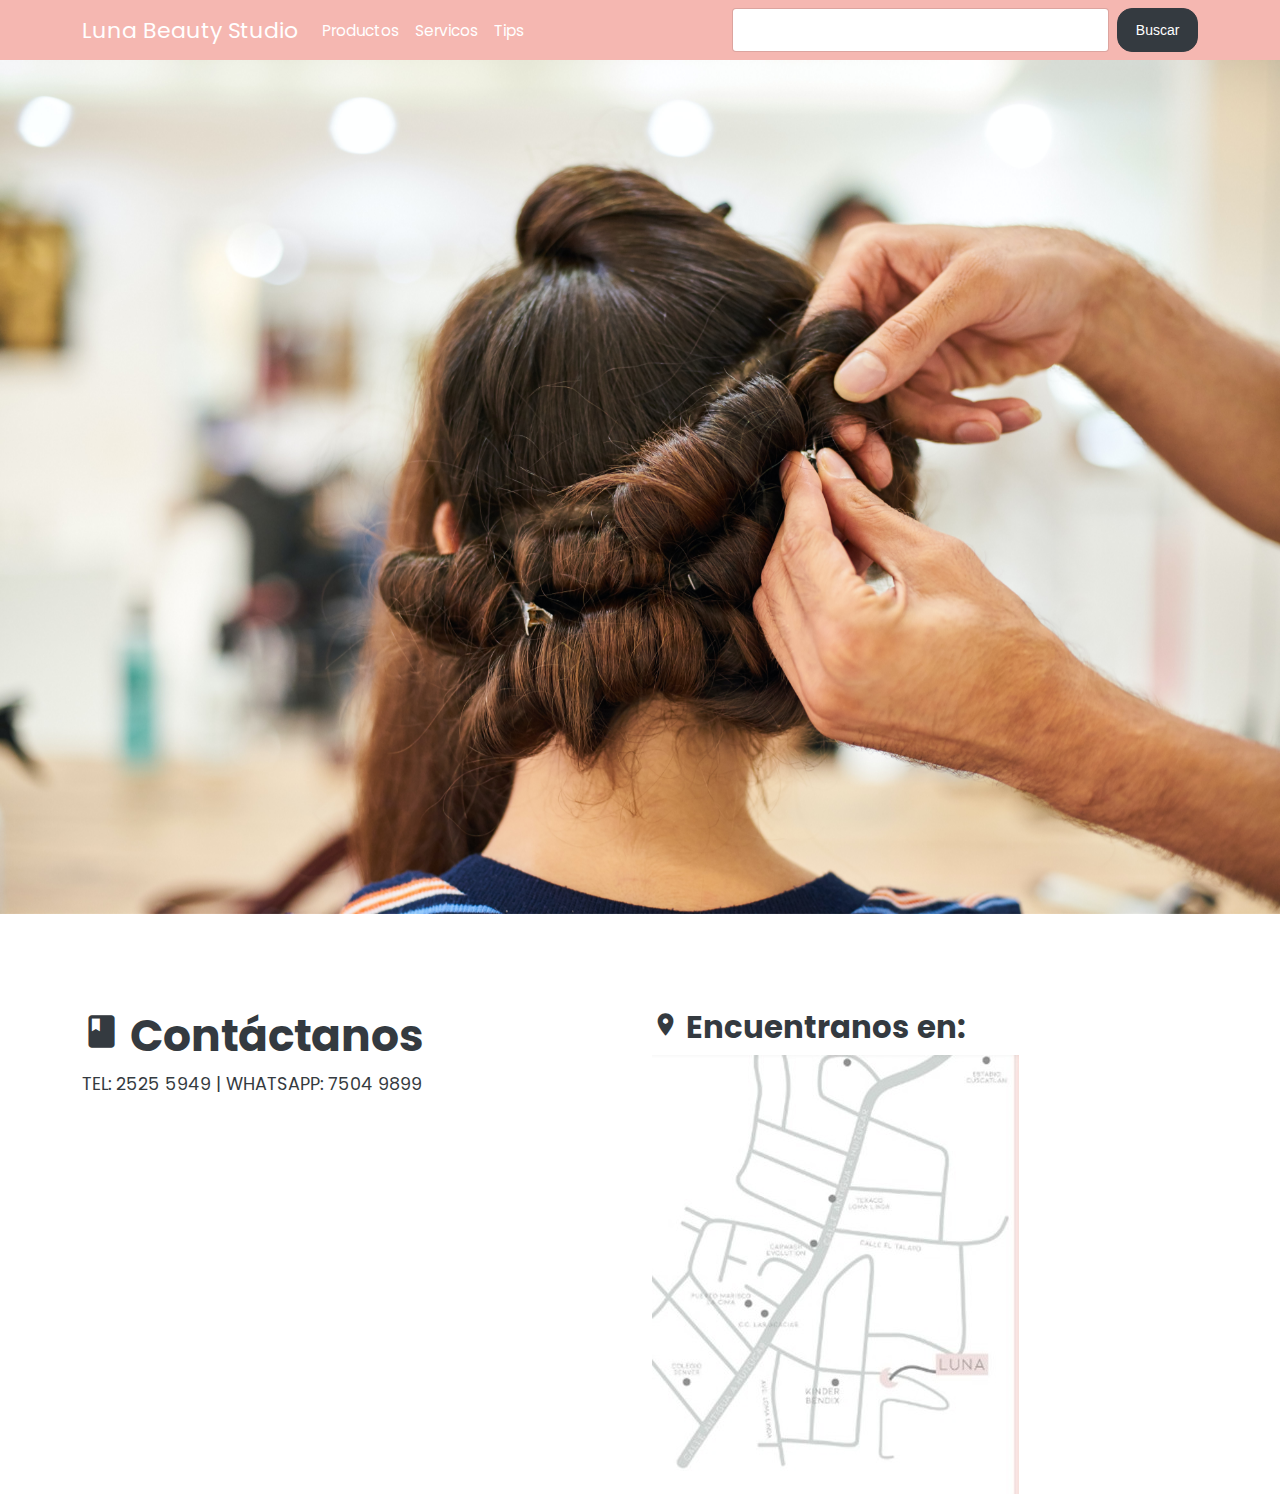
<file: index.html>
<!DOCTYPE html>
<html lang="en">
<head>
    <link rel="shortcut icon" href="./images/logo.jpeg" type="image/x-icon">
    <meta charset="UTF-8">
    <meta http-equiv="X-UA-Compatible" content="IE=edge">
    <meta name="viewport" content="width=device-width, initial-scale=1.0">
    <title>Luna Beauty Studio Blog</title>
    <link href="https://fonts.googleapis.com/icon?family=Material+Icons" rel="stylesheet">
    <link rel="stylesheet" href="./css/bootstrap.min.css">
    <link rel="stylesheet" href="./css/styles.css">
</head>
<body>
    <nav class="navbar navbar-expand-lg navbar-dark bg-pink" >
        <div class="container">
          <a class="navbar-brand" href="/">Luna Beauty Studio</a>
          <button class="navbar-toggler" type="button" data-bs-toggle="collapse" data-bs-target="#navbarColor01" aria-controls="navbarColor01" aria-expanded="false" aria-label="Toggle navigation">
            <span class="navbar-toggler-icon"></span>
          </button>
      
          <div class="collapse navbar-collapse" id="navbarColor01">
            <ul class="navbar-nav me-auto">
              <li class="nav-item">
                <a class="nav-link active" href="./pages/productos.html">
                  Productos
                </a>
              </li>
              <li class="nav-item">
                <a class="nav-link active" href="./pages/servicios.html">
                  Servicos
                </a>
              </li>
              <li class="nav-item">
                <a class="nav-link active" href="./pages/tips.html">
                  Tips
                </a>
              </li>
            </ul>
            <form class="d-flex">
              <input class="form-control me-sm-2" type="text" placeholder="">
              <button class="btn btn-dark my-2 my-sm-0" type="submit">Buscar</button>
            </form>
          </div>
        </div>
      </nav>
      <div id="carousel" class="carousel slide" data-ride="carousel">
        <div class="carousel-inner">
          <div class="carousel-item active">
            <img class="d-block w-100" src="./images/hair1.jpg" alt="First slide">
          </div>
        </div>
      </div>
      <div class="p-5"></div>
      <div class="container">
        <div class="row">
          <div class="col-6">
            <h1><i class="small material-icons">book</i> Contáctanos</h1>
            <p>TEL: 2525 5949 | WHATSAPP: ‭7504 9899‬</p>
          </div>
          <div class="col-6">
            <h3><i class="small material-icons">place</i> Encuentranos en:</h3>
            <img class="d-block" src="./images/ubicacion.jpeg" alt="mapa">
          </div>
        </div>
      </div>
</body>
</html>
</file>
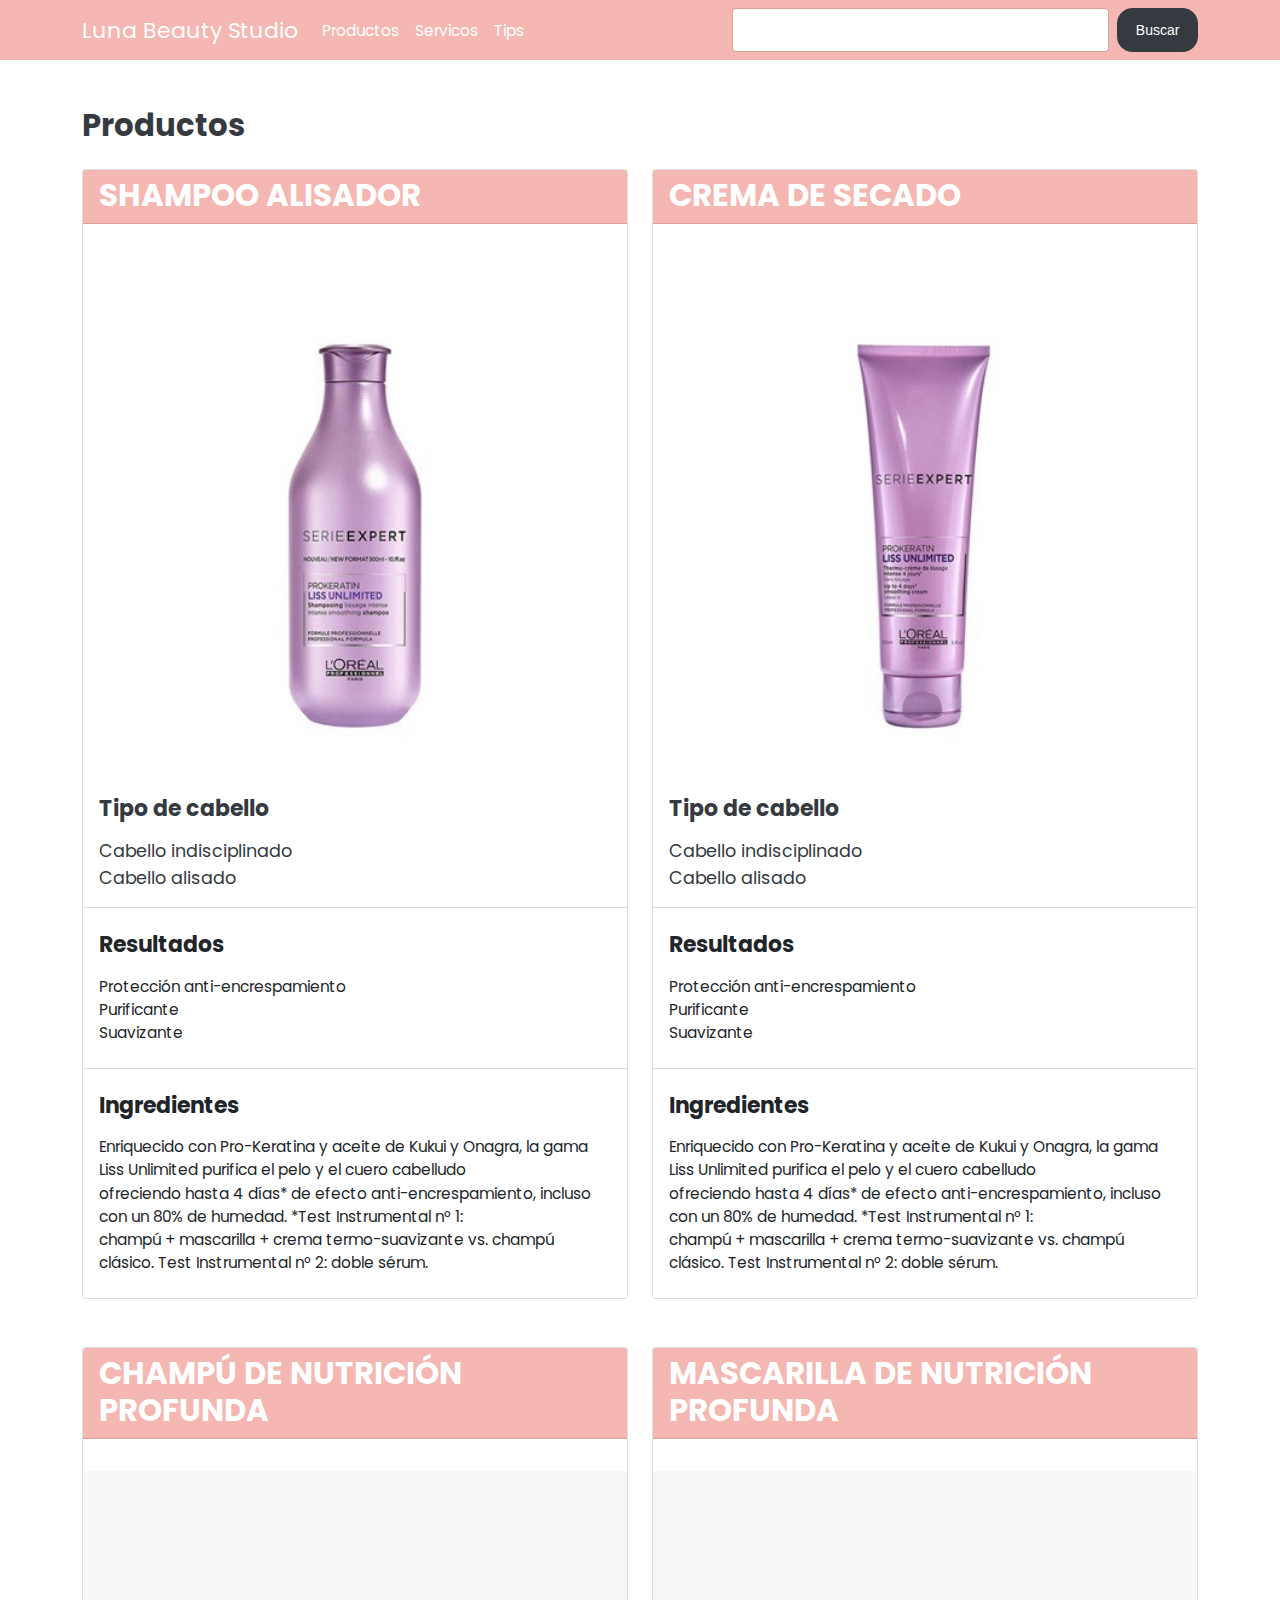
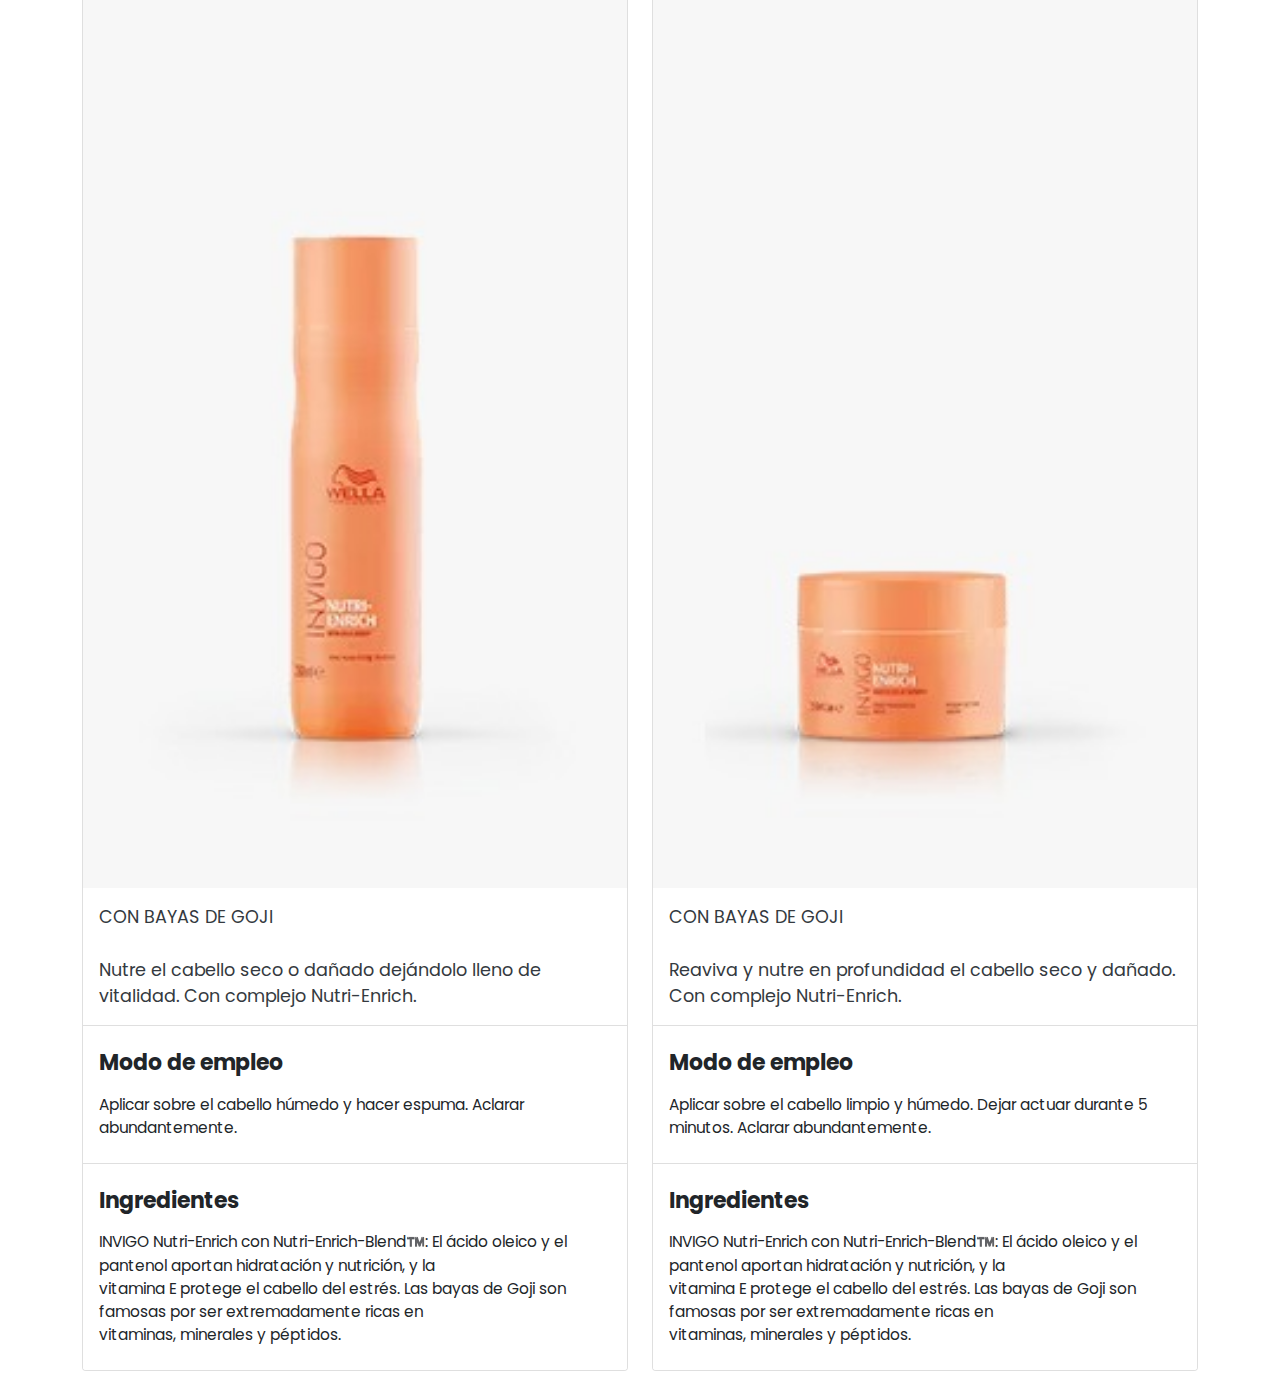
<file: pages/productos.html>
<!DOCTYPE html>
<html lang="en">
<head>
    <link rel="shortcut icon" href="../images/logo.jpeg" type="image/x-icon">
    <meta charset="UTF-8">
    <meta http-equiv="X-UA-Compatible" content="IE=edge">
    <meta name="viewport" content="width=device-width, initial-scale=1.0">
    <title>Luna Beauty Studio Blog</title>
    <link href="https://fonts.googleapis.com/icon?family=Material+Icons" rel="stylesheet">
    <link rel="stylesheet" href="../css/bootstrap.min.css">
    <link rel="stylesheet" href="../css/styles.css">
</head>
<body>
    <nav class="navbar navbar-expand-lg navbar-dark bg-pink" >
        <div class="container">
          <a class="navbar-brand" href="/">Luna Beauty Studio</a>
          <button class="navbar-toggler" type="button" data-bs-toggle="collapse" data-bs-target="#navbarColor01" aria-controls="navbarColor01" aria-expanded="false" aria-label="Toggle navigation">
            <span class="navbar-toggler-icon"></span>
          </button>
      
          <div class="collapse navbar-collapse" id="navbarColor01">
            <ul class="navbar-nav me-auto">
              <li class="nav-item">
                <a class="nav-link active" href="./productos.html">
                  Productos
                </a>
              </li>
              <li class="nav-item">
                <a class="nav-link active" href="./servicios.html">
                  Servicos
                </a>
              </li>
              <li class="nav-item">
                <a class="nav-link active" href="./tips.html">
                  Tips
                </a>
              </li>
            </ul>
            <form class="d-flex">
              <input class="form-control me-sm-2" type="text" placeholder="">
              <button class="btn btn-dark my-2 my-sm-0" type="submit">Buscar</button>
            </form>
          </div>
        </div>
      </nav>
      <div class="p-4"></div>
      <div class="container">
        <h3>Productos</h3>
        <div class="p-2"></div>
        <div class="row">
          <div class="col-6">
            <div class="card mb-3">
                <h3 class="text-white card-header bg-pink">SHAMPOO ALISADOR</h3>
                <div class="card-body">
                </div>
                <img class="w-100" src="../images/p1.jpeg" alt="Producto1">
                <div class="card-body">
                    <div class="mt-3"></div>
                    <h5>Tipo de cabello</h5>
                    <div class="mt-3"></div>
                    <p class="card-text">
                        Cabello indisciplinado <br>
                        Cabello alisado
                    </p>
                </div>
                <ul class="list-group list-group-flush">
                  <li class="list-group-item">
                      <div class="mt-3"></div>
                      <h5>Resultados</h5>
                      <div class="mt-3"></div>
                      <p>
                        Protección anti-encrespamiento <br>
                        Purificante <br>
                        Suavizante
                      </p>
                  </li>
                  <li class="list-group-item">
                      <div class="mt-3"></div>
                      <h5>Ingredientes</h5>
                      <div class="mt-3"></div>
                      <p>
                        Enriquecido con Pro-Keratina y aceite de Kukui y Onagra, la gama Liss Unlimited purifica el pelo y el cuero cabelludo <br> ofreciendo hasta 4 días* de efecto anti-encrespamiento, incluso con un 80% de humedad. *Test Instrumental nº 1: <br> champú + mascarilla + crema termo-suavizante vs. champú clásico. Test Instrumental nº 2: doble sérum.
                      </p>
                  </li>
                </ul>
              </div>
          </div>
          <div class="col-6">
            <div class="card mb-3">
                <h3 class="text-white card-header bg-pink">CREMA DE SECADO</h3>
                <div class="card-body">
                </div>
                <img class="w-100" src="../images/p2.jpeg" alt="Producto1">
                <div class="card-body">
                    <div class="mt-3"></div>
                    <h5>Tipo de cabello</h5>
                    <div class="mt-3"></div>
                    <p class="card-text">
                        Cabello indisciplinado <br>
                        Cabello alisado
                    </p>
                </div>
                <ul class="list-group list-group-flush">
                  <li class="list-group-item">
                      <div class="mt-3"></div>
                      <h5>Resultados</h5>
                      <div class="mt-3"></div>
                      <p>
                        Protección anti-encrespamiento <br>
                        Purificante <br>
                        Suavizante
                      </p>
                  </li>
                  <li class="list-group-item">
                      <div class="mt-3"></div>
                      <h5>Ingredientes</h5>
                      <div class="mt-3"></div>
                      <p>
                        Enriquecido con Pro-Keratina y aceite de Kukui y Onagra, la gama Liss Unlimited purifica el pelo y el cuero cabelludo <br> ofreciendo hasta 4 días* de efecto anti-encrespamiento, incluso con un 80% de humedad. *Test Instrumental nº 1: <br> champú + mascarilla + crema termo-suavizante vs. champú clásico. Test Instrumental nº 2: doble sérum.
                      </p>
                  </li>
                </ul>
              </div>
          </div>
        </div>
        <div class="p-3"></div>
        <div class="row">
            <div class="col-6">
              <div class="card mb-3">
                  <h3 class="text-white card-header bg-pink">CHAMPÚ DE NUTRICIÓN PROFUNDA</h3>
                  <div class="card-body">
                  </div>
                  <img src="../images/p3.jpeg" alt="Producto1">
                  <div class="card-body">
                      <p class="card-text">
                        CON BAYAS DE GOJI <br> <br>
                        Nutre el cabello seco o dañado dejándolo lleno de vitalidad. Con complejo Nutri-Enrich.
                      </p>
                  </div>
                  <ul class="list-group list-group-flush">
                    <li class="list-group-item">
                        <div class="mt-3"></div>
                        <h5>Modo de empleo</h5>
                        <div class="mt-3"></div>
                        <p>
                            Aplicar sobre el cabello húmedo y hacer espuma. Aclarar abundantemente.
                        </p>
                    </li>
                    <li class="list-group-item">
                        <div class="mt-3"></div>
                        <h5>Ingredientes</h5>
                        <div class="mt-3"></div>
                        <p>
                            INVIGO Nutri-Enrich con Nutri-Enrich-Blend™️: El ácido oleico y el pantenol aportan hidratación y nutrición, y la <br> vitamina E protege el cabello del estrés. Las bayas de Goji son famosas por ser extremadamente ricas en <br> vitaminas, minerales y péptidos.
                        </p>
                    </li>
                  </ul>
                </div>
            </div>
            <div class="col-6">
              <div class="card mb-3">
                  <h3 class="text-white card-header bg-pink">MASCARILLA DE NUTRICIÓN PROFUNDA</h3>
                  <div class="card-body">
                  </div>
                  <img src="../images/p4.jpeg" alt="Producto1">
                  <div class="card-body">
                      <p class="card-text">
                        CON BAYAS DE GOJI <br> <br>
                        Reaviva y nutre en profundidad el cabello seco y dañado. Con complejo Nutri-Enrich.
                      </p>
                  </div>
                  <ul class="list-group list-group-flush">
                    <li class="list-group-item">
                        <div class="mt-3"></div>
                        <h5>Modo de empleo</h5>
                        <div class="mt-3"></div>
                        <p>
                            Aplicar sobre el cabello limpio y húmedo. Dejar actuar durante 5 minutos. Aclarar abundantemente.
                        </p>
                    </li>
                    <li class="list-group-item">
                        <div class="mt-3"></div>
                        <h5>Ingredientes</h5>
                        <div class="mt-3"></div>
                        <p>
                            INVIGO Nutri-Enrich con Nutri-Enrich-Blend™️: El ácido oleico y el pantenol aportan hidratación y nutrición, y la <br> vitamina E protege el cabello del estrés. Las bayas de Goji son famosas por ser extremadamente ricas en <br> vitaminas, minerales y péptidos.
                        </p>
                    </li>
                  </ul>
                </div>
            </div>
          </div>
      </div>
</body>
</html>
</file>
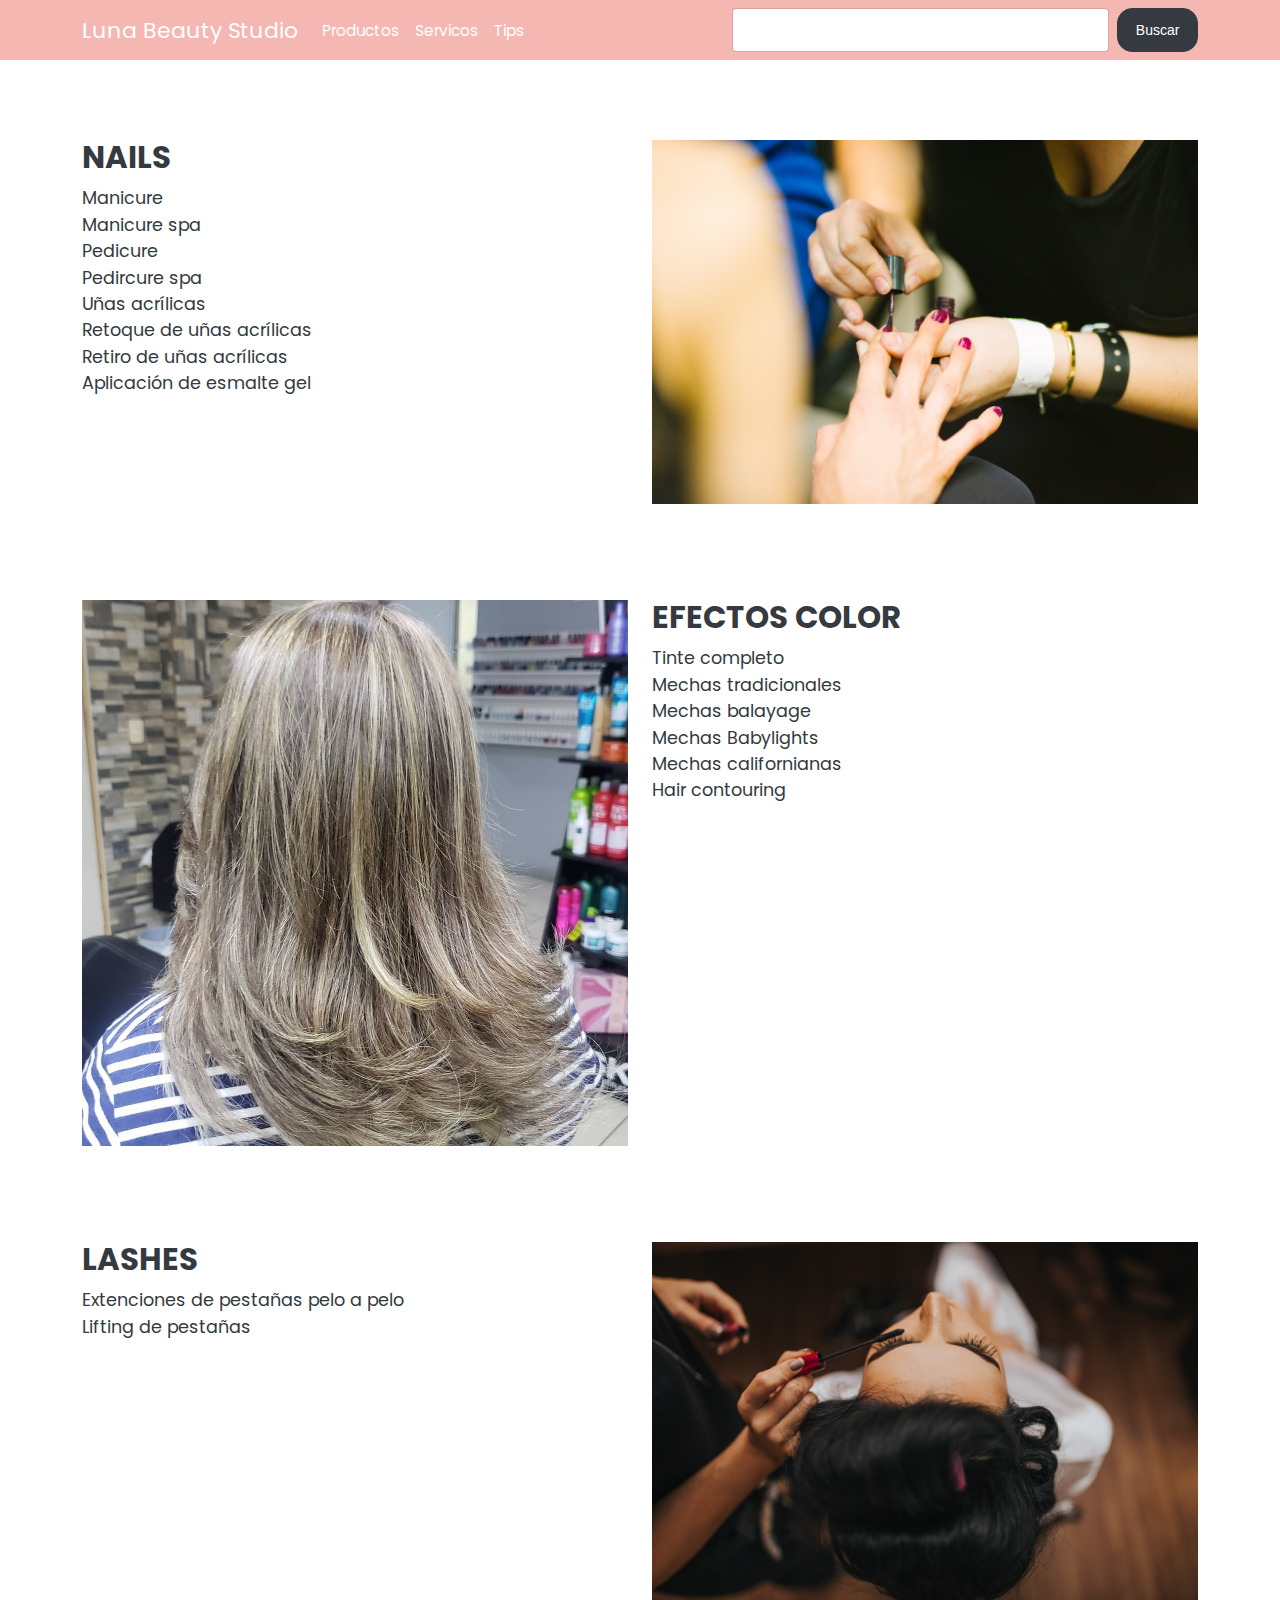
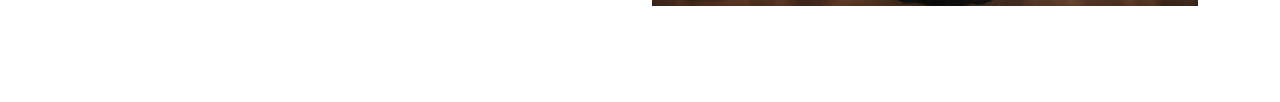
<file: pages/servicios.html>
<!DOCTYPE html>
<html lang="en">
<head>
    <link rel="shortcut icon" href="../images/logo.jpeg" type="image/x-icon">
    <meta charset="UTF-8">
    <meta http-equiv="X-UA-Compatible" content="IE=edge">
    <meta name="viewport" content="width=device-width, initial-scale=1.0">
    <title>Luna Beauty Studio Blog</title>
    <link href="https://fonts.googleapis.com/icon?family=Material+Icons" rel="stylesheet">
    <link rel="stylesheet" href="../css/bootstrap.min.css">
    <link rel="stylesheet" href="../css/styles.css">
</head>
<body>
    <nav class="navbar navbar-expand-lg navbar-dark bg-pink" >
        <div class="container">
          <a class="navbar-brand" href="/">Luna Beauty Studio</a>
          <button class="navbar-toggler" type="button" data-bs-toggle="collapse" data-bs-target="#navbarColor01" aria-controls="navbarColor01" aria-expanded="false" aria-label="Toggle navigation">
            <span class="navbar-toggler-icon"></span>
          </button>
      
          <div class="collapse navbar-collapse" id="navbarColor01">
            <ul class="navbar-nav me-auto">
              <li class="nav-item">
                <a class="nav-link active" href="./productos.html">
                  Productos
                </a>
              </li>
              <li class="nav-item">
                <a class="nav-link active" href="./servicios.html">
                  Servicos
                </a>
              </li>
              <li class="nav-item">
                <a class="nav-link active" href="./tips.html">
                  Tips
                </a>
              </li>
            </ul>
            <form class="d-flex">
              <input class="form-control me-sm-2" type="text" placeholder="">
              <button class="btn btn-dark my-2 my-sm-0" type="submit">Buscar</button>
            </form>
          </div>
        </div>
      </nav>
      <div class="p-4"></div>
      <div class="container">
        <div class="p-3"></div>
        <div class="row">
            <div class="col-6">
                <h3>NAILS</h3>
                <p>
                    Manicure <br>
                    Manicure spa <br>
                    Pedicure <br>
                    Pedircure spa <br>
                    Uñas acrílicas  <br>
                    Retoque de uñas acrílicas <br>
                    Retiro de uñas acrílicas <br>
                    Aplicación de esmalte gel
                </p>
            </div>
            <div class="col-6">
                <div id="carousel1" class="carousel slide" data-ride="carousel">
                    <div class="carousel-inner">
                        <div class="carousel-item active">
                            <img class="w-100" src="../images/nails.jpg" alt="n1">
                        </div>
                        <div class="carousel-item">
                            <img class="w-100" src="../images/nails1.jpeg" alt="n2">
                        </div>
                        <div class="carousel-item">
                            <img class="w-100" src="../images/nails3.jpeg" alt="n2">
                        </div>
                    </div>
                </div>
            </div>
        </div>
        <div class="p-5"></div>
        <div class="row">
            <div class="col-6">
                <div id="carousel1" class="carousel slide" data-ride="carousel">
                    <div class="carousel-inner">
                        <div class="carousel-item active">
                            <img class="w-100" src="../images/pcolor1.jpeg" alt="c1">
                        </div>
                        <div class="carousel-item">
                            <img class="w-100" src="../images/pcolor2.jpeg" alt="c2">
                        </div>
                        <div class="carousel-item">
                            <img class="w-100" src="../images/pcolor3.jpeg" alt="c2">
                        </div>
                    </div>
                </div>
            </div>
            <div class="col-6">
                <h3>EFECTOS COLOR</h3>
                <p>
                    Tinte completo <br>
                    Mechas tradicionales <br>
                    Mechas balayage <br>
                    Mechas Babylights <br>
                    Mechas californianas <br>
                    Hair contouring
                </p>
            </div>
        </div>
        <div class="p-5"></div>
        <div class="row">
            <div class="col-6">
                <h3>LASHES</h3>
                <p>
                    Extenciones de pestañas pelo a pelo <br>
                    Lifting de pestañas
                </p>
            </div>
            <div class="col-6">
                <div id="carousel1" class="carousel slide" data-ride="carousel">
                    <div class="carousel-inner">
                        <div class="carousel-item active">
                            <img class="w-100" src="../images/lashes1.jpg" alt="c1">
                        </div>
                        <div class="carousel-item">
                            <img class="w-100" src="../images/lashes2.jpg" alt="c2">
                        </div>
                    </div>
                </div>
            </div>
        </div>
        <div class="p-5"></div>
      </div>

      <script src="https://code.jquery.com/jquery-3.3.1.slim.min.js" integrity="sha384-q8i/X+965DzO0rT7abK41JStQIAqVgRVzpbzo5smXKp4YfRvH+8abtTE1Pi6jizo" crossorigin="anonymous"></script>
      <script src="https://cdnjs.cloudflare.com/ajax/libs/popper.js/1.14.7/umd/popper.min.js" integrity="sha384-UO2eT0CpHqdSJQ6hJty5KVphtPhzWj9WO1clHTMGa3JDZwrnQq4sF86dIHNDz0W1" crossorigin="anonymous"></script>
      <script src="https://stackpath.bootstrapcdn.com/bootstrap/4.3.1/js/bootstrap.min.js" integrity="sha384-JjSmVgyd0p3pXB1rRibZUAYoIIy6OrQ6VrjIEaFf/nJGzIxFDsf4x0xIM+B07jRM" crossorigin="anonymous"></script>
      
      <script>
          $('.carousel').carousel();
      </script>  
</body>
</html>
</file>
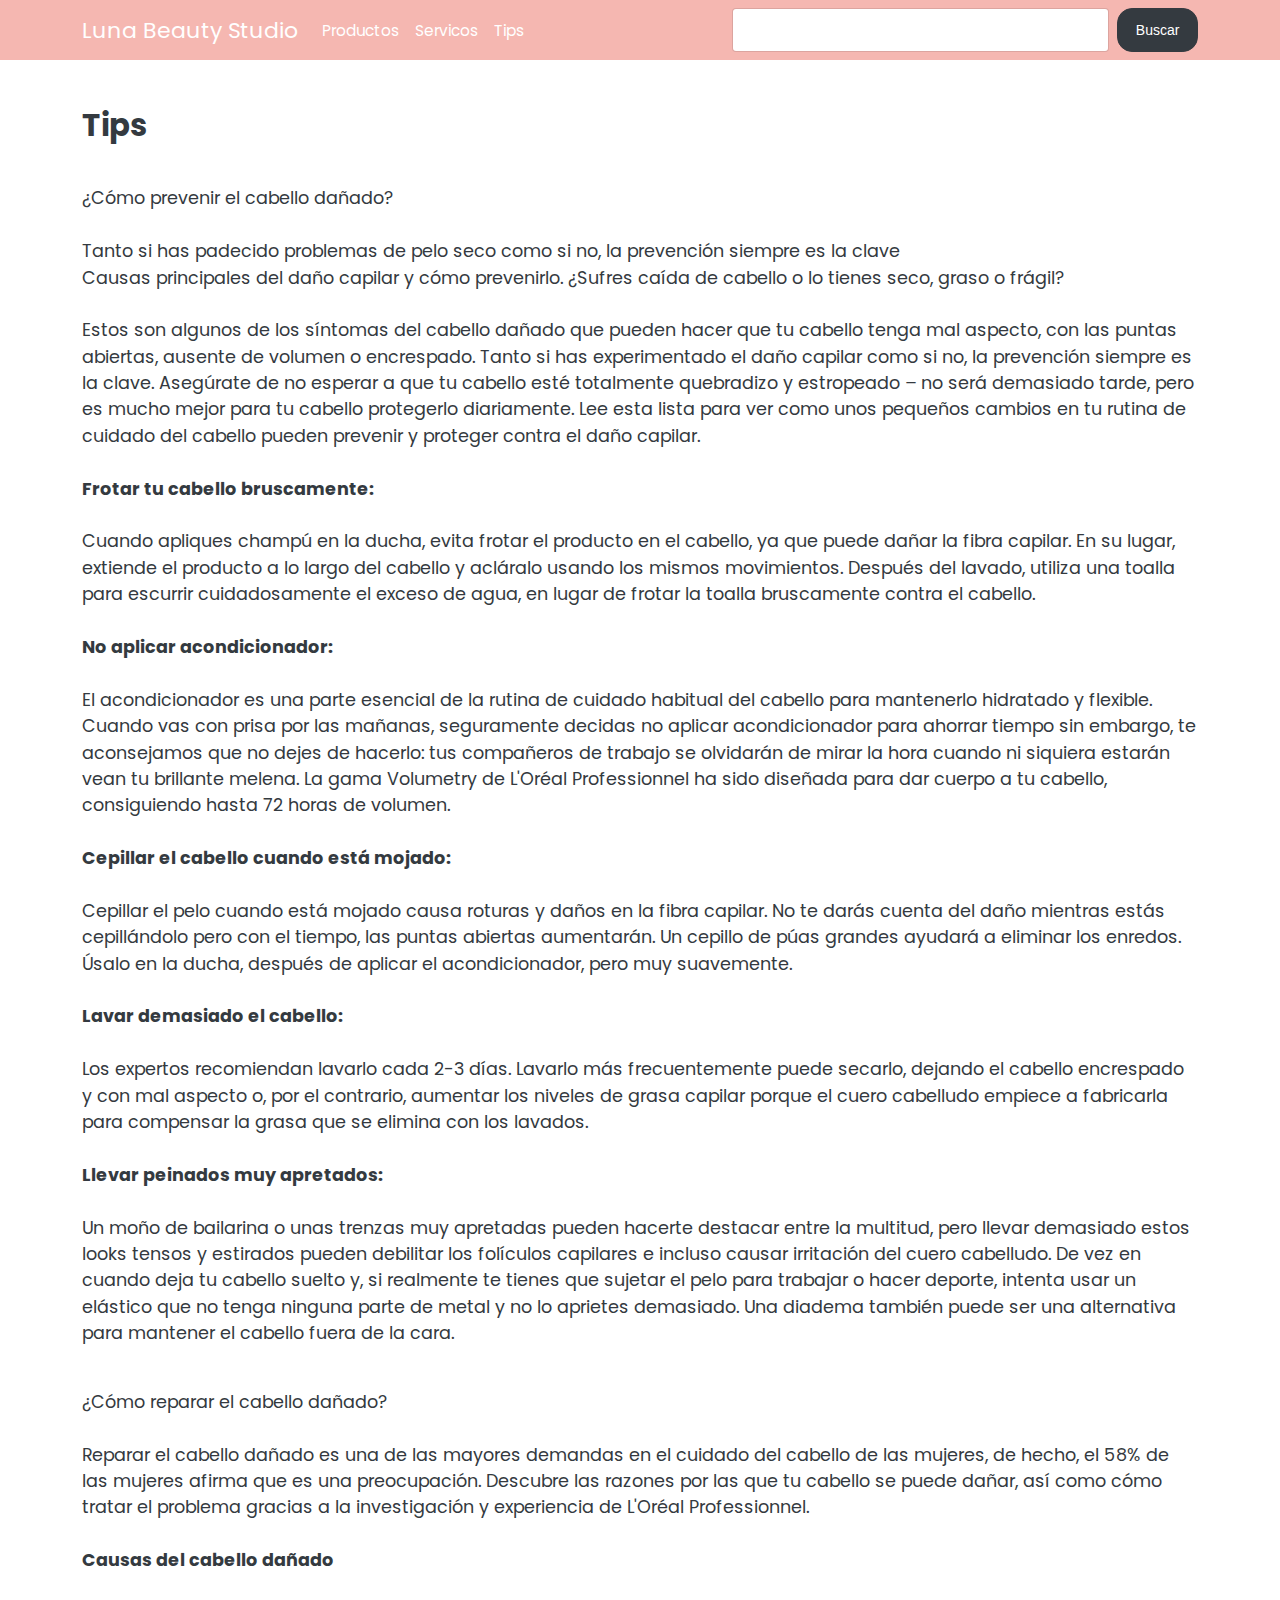
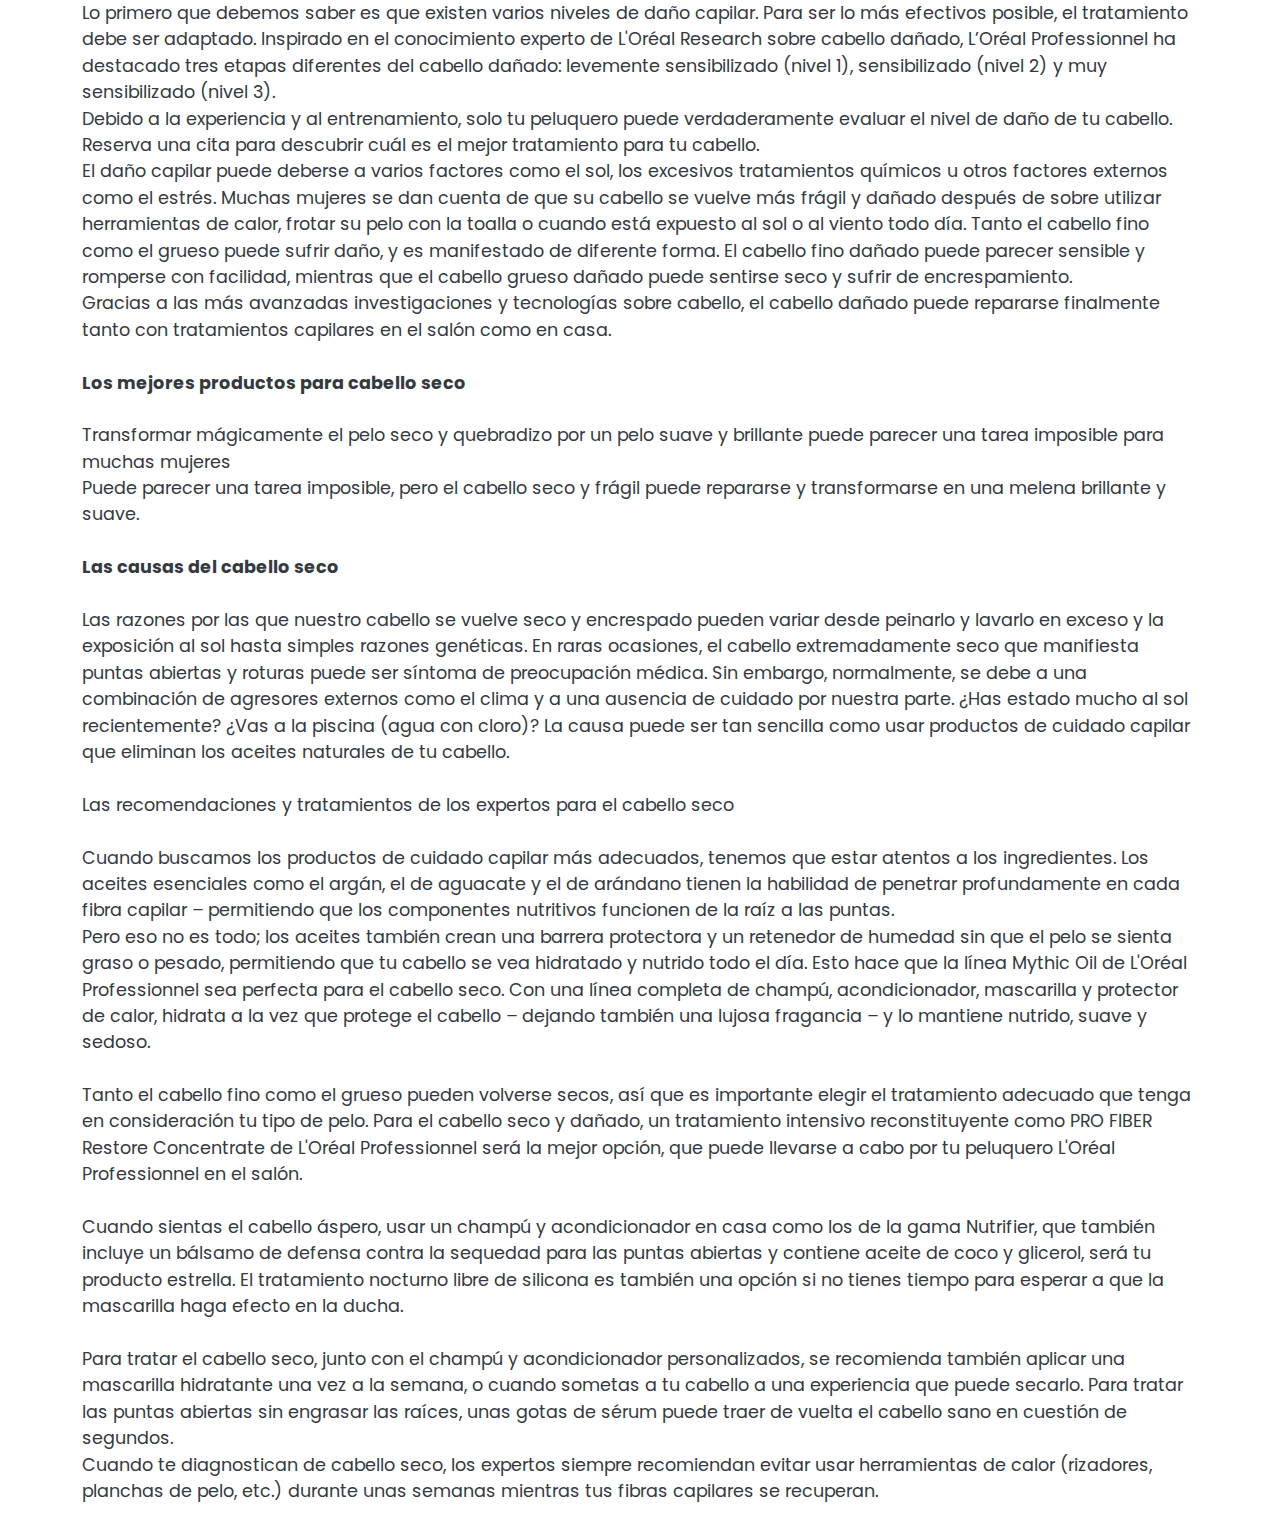
<file: pages/tips.html>
<!DOCTYPE html>
<html lang="en">
<head>
    <link rel="shortcut icon" href="../images/logo.jpeg" type="image/x-icon">
    <meta charset="UTF-8">
    <meta http-equiv="X-UA-Compatible" content="IE=edge">
    <meta name="viewport" content="width=device-width, initial-scale=1.0">
    <title>Luna Beauty Studio Blog</title>
    <link href="https://fonts.googleapis.com/icon?family=Material+Icons" rel="stylesheet">
    <link rel="stylesheet" href="../css/bootstrap.min.css">
    <link rel="stylesheet" href="../css/styles.css">
</head>
<body>
    <nav class="navbar navbar-expand-lg navbar-dark bg-pink" >
        <div class="container">
          <a class="navbar-brand" href="/">Luna Beauty Studio</a>
          <button class="navbar-toggler" type="button" data-bs-toggle="collapse" data-bs-target="#navbarColor01" aria-controls="navbarColor01" aria-expanded="false" aria-label="Toggle navigation">
            <span class="navbar-toggler-icon"></span>
          </button>
      
          <div class="collapse navbar-collapse" id="navbarColor01">
            <ul class="navbar-nav me-auto">
              <li class="nav-item">
                <a class="nav-link active" href="./productos.html">
                  Productos
                </a>
              </li>
              <li class="nav-item">
                <a class="nav-link active" href="./servicios.html">
                  Servicos
                </a>
              </li>
              <li class="nav-item">
                <a class="nav-link active" href="./tips.html">
                  Tips
                </a>
              </li>
            </ul>
            <form class="d-flex">
              <input class="form-control me-sm-2" type="text" placeholder="">
              <button class="btn btn-dark my-2 my-sm-0" type="submit">Buscar</button>
            </form>
          </div>
        </div>
      </nav>
      <div class="p-4"></div>
      <div class="container">
          <h3>Tips</h3>
          <div class="p-3"></div>
          <p>
            ¿Cómo prevenir el cabello dañado? <br> <br>
            Tanto si has padecido problemas de pelo seco como si no, la prevención siempre es la clave <br>
            Causas principales del daño capilar y cómo prevenirlo.
            
            
            ¿Sufres caída de cabello o lo tienes seco, graso o frágil? <br> <br>
            Estos son algunos de los síntomas del cabello dañado que pueden hacer que tu cabello tenga mal aspecto, con las puntas abiertas, ausente de volumen o encrespado. Tanto si has experimentado el daño capilar como si no, la prevención siempre es la clave. Asegúrate de no esperar a que tu cabello esté totalmente quebradizo y estropeado – no será demasiado tarde, pero es mucho mejor para tu cabello protegerlo diariamente. Lee esta lista para ver como unos pequeños cambios en tu rutina de cuidado del cabello pueden prevenir y proteger contra el daño capilar. <br> <br>
            
            
            <b>Frotar tu cabello bruscamente:</b> <br> <br>
            
            
            Cuando apliques champú en la ducha, evita frotar el producto en el cabello, ya que puede dañar la fibra capilar. En su lugar, extiende el producto a lo largo del cabello y acláralo usando los mismos movimientos. Después del lavado, utiliza una toalla para escurrir cuidadosamente el exceso de agua, en lugar de frotar la toalla bruscamente contra el cabello. <br> <br>
            
            
            <b>No aplicar acondicionador:</b> <br> <br>
            
            
            El acondicionador es una parte esencial de la rutina de cuidado habitual del cabello para mantenerlo hidratado y flexible. Cuando vas con prisa por las mañanas, seguramente decidas no aplicar acondicionador para ahorrar tiempo sin embargo, te aconsejamos que no dejes de hacerlo: tus compañeros de trabajo se olvidarán de mirar la hora cuando  ni siquiera estarán  vean tu brillante melena. La gama Volumetry de L'Oréal Professionnel ha sido diseñada para dar cuerpo a tu cabello, consiguiendo hasta 72 horas de volumen. <br> <br>
            
            <b>Cepillar el cabello cuando está mojado:</b> <br> <br>
            
            Cepillar el pelo cuando está mojado causa roturas y daños en la fibra capilar. No te darás cuenta del daño mientras estás cepillándolo pero con el tiempo, las puntas abiertas aumentarán. Un cepillo de púas grandes ayudará a eliminar los enredos. Úsalo en la ducha, después de aplicar el acondicionador, pero muy suavemente. <br> <br>
            
            <b>Lavar demasiado el cabello:</b> <br> <br>
            
            Los expertos recomiendan lavarlo cada 2-3 días. Lavarlo más frecuentemente puede secarlo, dejando el cabello encrespado y con mal aspecto o, por el contrario, aumentar los niveles de grasa capilar porque el cuero cabelludo empiece a fabricarla para compensar la grasa que se elimina con los lavados. <br> <br> 
            
            <b>Llevar peinados muy apretados:</b> <br> <br>
            
            Un moño de bailarina o unas trenzas muy apretadas pueden hacerte destacar entre la multitud, pero llevar demasiado estos looks tensos y estirados pueden debilitar los folículos capilares e incluso causar irritación del cuero cabelludo. De vez en cuando deja tu cabello suelto y, si realmente te tienes que sujetar el pelo para trabajar o hacer deporte, intenta usar un elástico que no tenga ninguna parte de metal y no lo aprietes demasiado. Una diadema también puede ser una alternativa para mantener el cabello fuera de la cara. <br> <br>
            
          </p>

          <p>
            ¿Cómo reparar el cabello dañado? <br> <br>
             
            Reparar el cabello dañado es una de las mayores demandas en el cuidado del cabello de las mujeres, de hecho, el 58% de las mujeres afirma que es una preocupación. Descubre las razones por las que tu cabello se puede dañar, así como cómo tratar el problema gracias a la investigación y experiencia de L'Oréal Professionnel. <br> <br>
             
            <b>Causas del cabello dañado</b> <br> <br>
             
            Lo primero que debemos saber es que existen varios niveles de daño capilar. Para ser lo más efectivos posible, el tratamiento debe ser adaptado. Inspirado en el conocimiento experto de L'Oréal Research sobre cabello dañado, L’Oréal Professionnel ha destacado tres etapas diferentes del cabello dañado: levemente sensibilizado (nivel 1), sensibilizado (nivel 2) y muy sensibilizado (nivel 3). <br>
             
            Debido a la experiencia y al entrenamiento, solo tu peluquero puede verdaderamente evaluar el nivel de daño de tu cabello. Reserva una cita para descubrir cuál es el mejor tratamiento para tu cabello. <br>
             
            El daño capilar puede deberse a varios factores como el sol, los excesivos tratamientos químicos u otros factores externos como el estrés. Muchas mujeres se dan cuenta de que su cabello se vuelve más frágil y dañado después de sobre utilizar herramientas de calor, frotar su pelo con la toalla o cuando está expuesto al sol o al viento todo día. Tanto el cabello fino como el grueso puede sufrir daño, y es manifestado de diferente forma. El cabello fino dañado puede parecer sensible y romperse con facilidad, mientras que el cabello grueso dañado puede sentirse seco y sufrir de encrespamiento. <br>
             
            Gracias a las más avanzadas investigaciones y tecnologías sobre cabello, el cabello dañado puede repararse finalmente tanto con tratamientos capilares en el salón como en casa. <br> <br>
             
            <b>Los mejores productos para cabello seco</b> <br> <br>

            Transformar mágicamente el pelo seco y quebradizo por un pelo suave y brillante puede parecer una tarea imposible para muchas mujeres <br>
            
            Puede parecer una tarea imposible, pero el cabello seco y frágil puede repararse y transformarse en una melena brillante y suave. <br> <br>
            
            
            <b>Las causas del cabello seco</b> <br> <br>
            
            
            Las razones por las que nuestro cabello se vuelve seco y encrespado pueden variar desde peinarlo y lavarlo en exceso y la exposición al sol hasta simples razones genéticas. En raras ocasiones, el cabello extremadamente seco que manifiesta puntas abiertas y roturas puede ser síntoma de preocupación médica. Sin embargo, normalmente, se debe a una combinación de agresores externos como el clima y a una ausencia de cuidado por nuestra parte. ¿Has estado mucho al sol recientemente? ¿Vas a la piscina (agua con cloro)? La causa puede ser tan sencilla como usar productos de cuidado capilar que eliminan los aceites naturales de tu cabello. <br> <br>
            
            Las recomendaciones y tratamientos de los expertos para el cabello seco <br> <br>
            
            Cuando buscamos los productos de cuidado capilar más adecuados, tenemos que estar atentos a los ingredientes. Los aceites esenciales como el argán, el de aguacate y el de arándano tienen la habilidad de penetrar profundamente en cada fibra capilar – permitiendo que los componentes nutritivos funcionen de la raíz a las puntas. <br>
            
            Pero eso no es todo; los aceites también crean una barrera protectora y un retenedor de humedad sin que el pelo se sienta graso o pesado, permitiendo que tu cabello se vea hidratado y nutrido todo el día. Esto hace que la línea Mythic Oil de L'Oréal Professionnel sea perfecta para el cabello seco. Con una línea completa de champú, acondicionador, mascarilla y protector de calor, hidrata a la vez que protege el cabello – dejando también una lujosa fragancia –  y lo mantiene nutrido, suave y sedoso. <br> <br>
            
            
            Tanto el cabello fino como el grueso pueden volverse secos, así que es importante elegir el tratamiento adecuado que tenga en consideración tu tipo de pelo. Para el cabello seco y dañado, un tratamiento intensivo reconstituyente como PRO FIBER Restore Concentrate de L'Oréal Professionnel será la mejor opción, que puede llevarse a cabo por tu peluquero L'Oréal Professionnel en el salón. <br> <br>
            
            Cuando sientas el cabello áspero, usar un champú y acondicionador en casa como los de la gama Nutrifier, que también incluye un bálsamo de defensa contra la sequedad para las puntas abiertas y contiene aceite de coco y glicerol, será tu producto estrella. El tratamiento nocturno libre de silicona es también una opción si no tienes tiempo para esperar a que la mascarilla haga efecto en la ducha. <br> <br>
            
            Para tratar el cabello seco, junto con el champú y acondicionador personalizados, se recomienda también aplicar una mascarilla hidratante una vez a la semana, o cuando sometas a tu cabello a una experiencia que puede secarlo. Para tratar las puntas abiertas sin engrasar las raíces, unas gotas de sérum puede traer de vuelta el cabello sano en cuestión de segundos. <br>
            Cuando te diagnostican de cabello seco, los expertos siempre recomiendan evitar usar herramientas de calor (rizadores, planchas de pelo, etc.) durante unas semanas mientras tus fibras capilares se recuperan.
          </p>
      </div>
</body>
</html>
</file>
<file: css/styles.css>
@import url('https://fonts.googleapis.com/css2?family=Poppins&display=swap');

* {
    font-family: 'Poppins', sans-serif;
}

p {
    font-family: 'Poppins', sans-serif; 
}

.bg-pink {
    background-color: #F5B7B1;
}
</file>
